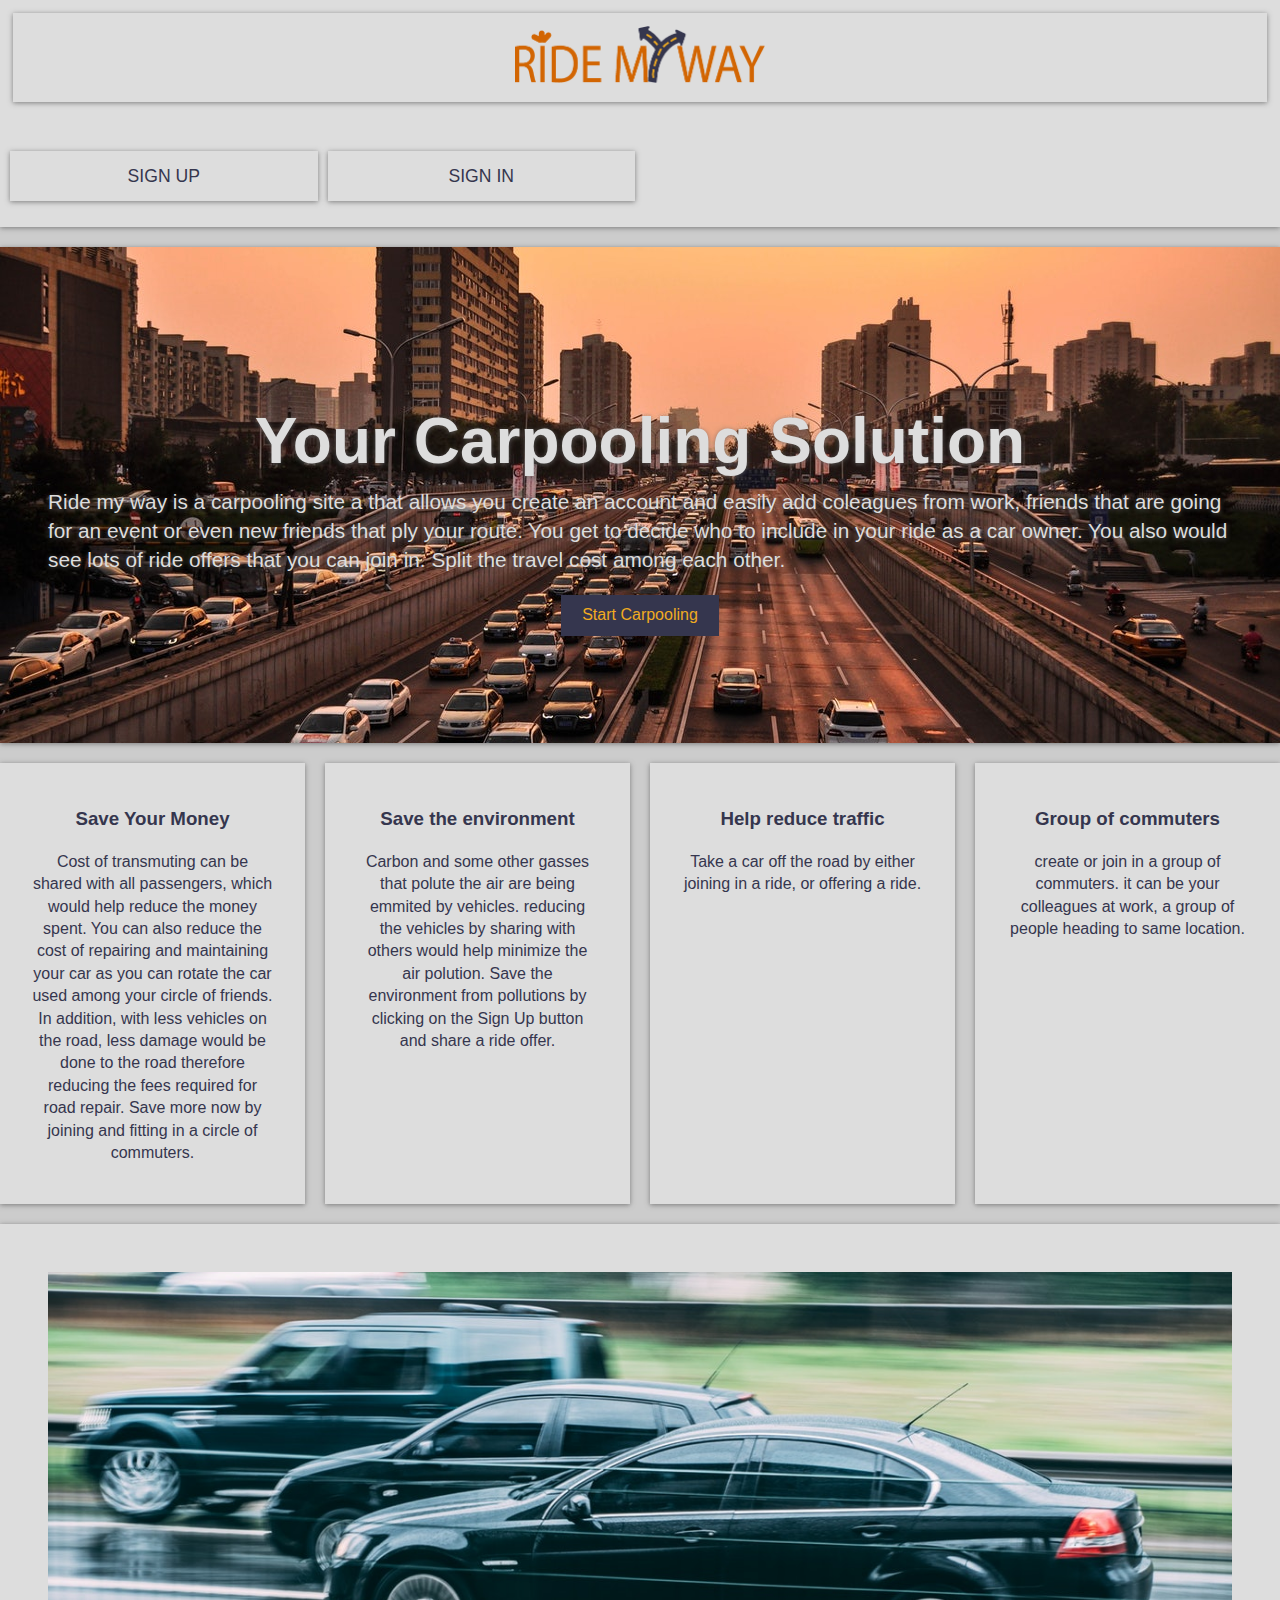
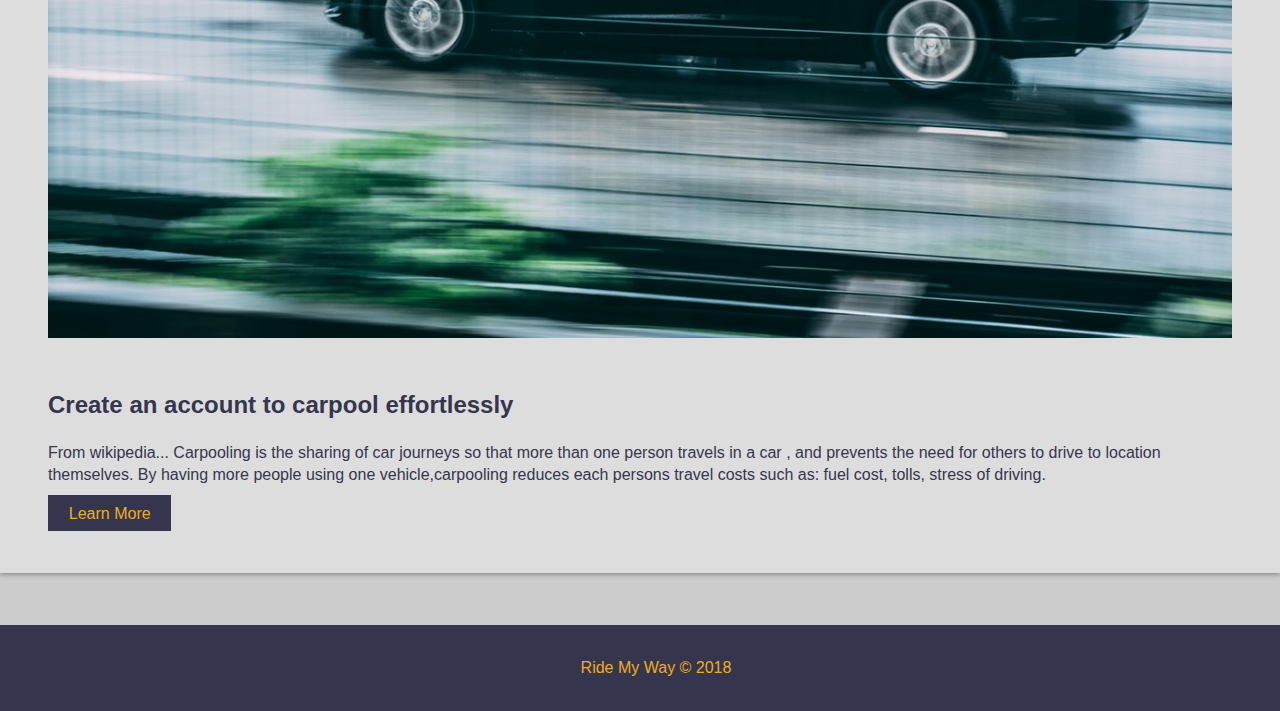
<file: ui/index.html>
<!DOCTYPE html>
<html lang="en">
  <head>
    <meta charset="UTF-8" />
    <meta name="viewport" content="width=device-width, initial-scale=1.0" />
    <meta http-equiv="X-UA-Compatible" content="ie=edge" />
    <meta
      name="description"
      content="Ride my way, a way to get a ride with your friends that are going your way"
    />
    <meta
      name="keywords"
      content="ride, carpool, carpooling, rideshare, affrordable ride, taxi, uber, taxi hire, cab hire, car hire"
    />
    <meta name="author" content="Sanusi Babatunde" />
    <script defer src="./fontawesome-free-5.5.0-web/css/all.css"></script>
    <link rel="stylesheet" href="./css/style.css" />
    <title>Welcome</title>
  </head>
  <!-- Wrapper start -->
  <body>
    <main class="wrapper">
      <nav class="main-header">
        <div class="logo">
          <a href="index.html"><img src="./img/RMYlogo.png"></a>
        </div>
        <ul class="home">
          <li><a href="signup.html"> Sign up</a></li>
          <li><a href="signin.html"> Sign in</a></li>
        </ul>
      </nav>

      <!-- Top Container -->
      <section class="top-container">
        <header class="showcase">
          <h1>Your Carpooling Solution</h1>
          <p>
            Ride my way is a carpooling site a that allows you create an account and easily add coleagues from work, friends that are going for an event or even new friends that ply your route. You get to decide who to include in your ride as a car owner.
            You also would see lots of ride offers that you can join in. Split the travel cost among each other.
          </p>
          <a href="signup.html" class="btn">Start Carpooling</a>
        </header>
      </section>

      <!-- Boxes Section -->
      <section class="boxes">
        <div class="box">
          <i class="fa fa-hand-holding-usd fa-4x"></i>
          <h3>Save Your Money</h3>
          <p>
            Cost of transmuting can be shared with all passengers, which would
            help reduce the money spent. You can also reduce the cost of
            repairing and maintaining your car as you can rotate the car used among
            your circle of friends. In addition, with less vehicles on the road,
            less damage would be done to the road therefore reducing the fees
            required for road repair. Save more now by joining and fitting in a
            circle of commuters.
          </p>
        </div>
        <div class="box">
          <i class="fa fa-globe fa-4x"></i>
          <h3>Save the environment</h3>
          <p>
            Carbon and some other gasses that polute the air are being emmited
            by vehicles. reducing the vehicles by sharing with others would
            help minimize the air polution. Save the environment from
            pollutions by clicking on the Sign Up button and share a ride offer.
          </p>
        </div>
        <div class="box">
          <i class="fa fa-cog fa-4x"></i>
          <h3>Help reduce traffic</h3>
          <p>
            Take a car off the road by either joining in a ride, or offering a ride.
          </p>
        </div>
        <div class="box">
          <i class="fa fa-users fa-4x"></i>
          <h3>Group of commuters</h3>
          <p>
            create or join in a group of commuters. it can be your 
            colleagues at work, a group  of people heading to same location.
          </p>
        </div>
      </section>

      <!-- Info Section -->
      <section class="info">
        <img src="./img/pic1.jpeg" alt="pic1" />
        <div>
          <h2>Create an account to carpool effortlessly</h2>
          <p>From wikipedia...  
            Carpooling is the sharing of car journeys so that more than
            one person travels in a car , and prevents the need for others to drive to location themselves. By having more people using one vehicle,carpooling reduces each persons travel costs such as: fuel cost, tolls, stress of driving.
          </p>
          <a href="https://en.wikipedia.org/wiki/Carpool" target="_blank" class="btn">Learn More</a>
        </div>
      </section>

      <!-- Footer -->
      <footer><p>Ride My Way &copy; 2018</p></footer>
    </main>
    <!-- Wrapper ends -->
  </body>
</html>
</file>
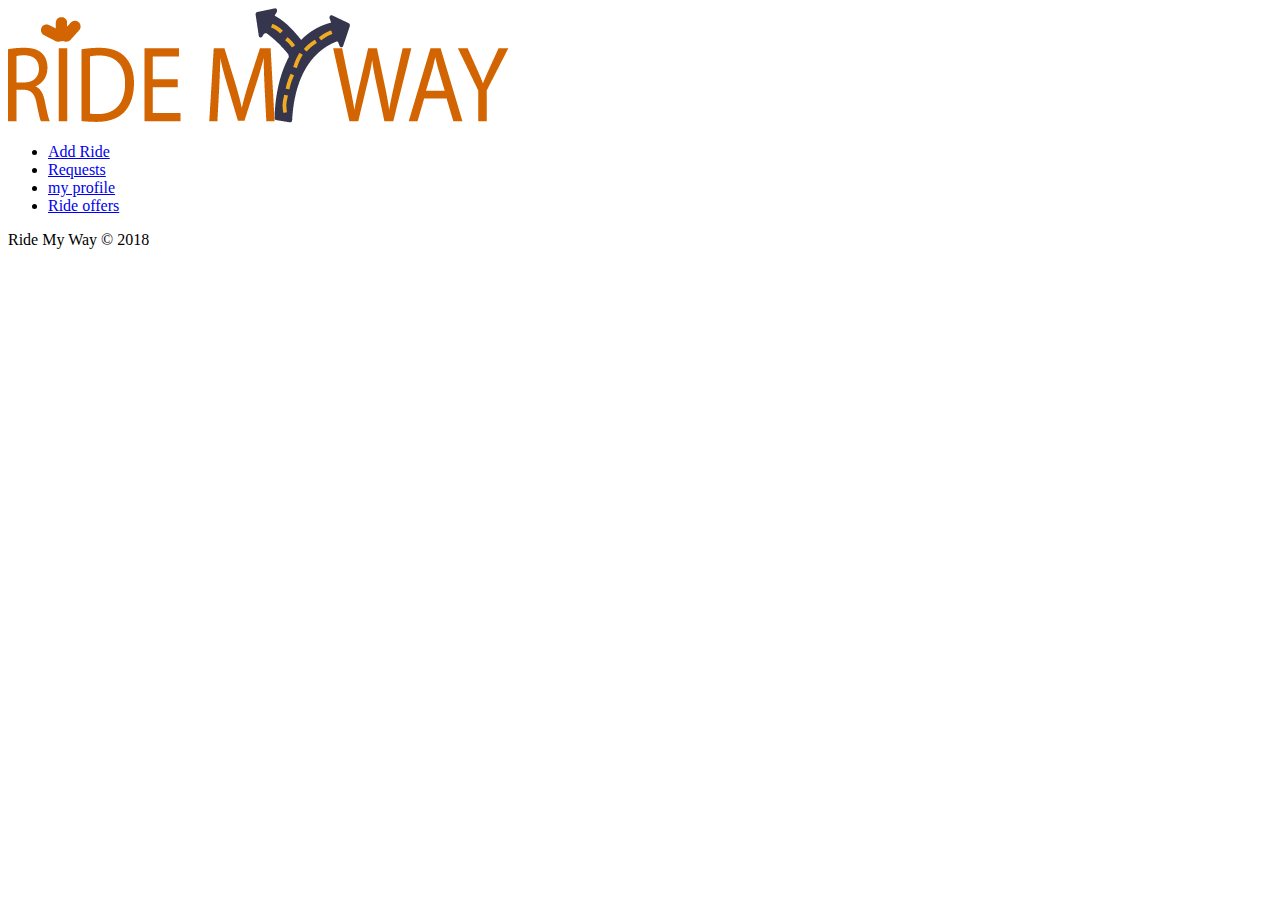
<file: ui/addRide.html>
<!DOCTYPE html>
<html lang="en">
<head>
  <meta charset="UTF-8">
  <meta name="viewport" content="width=device-width, initial-scale=1.0">
  <meta http-equiv="X-UA-Compatible" content="ie=edge">
  <title>Add Ride</title>
</head>
<body>
  <header class="main-header">
    <div class="logo">
      <a> <img src="img/RMYlogo.png" alt="Ride My way" /> </a>
    </div>
    <ul>
      <li><a class="current" href="addRide.html">Add Ride</a></li>
      <li><a href="request.html">Requests</a></li>
      <li><a href="profile.html">my profile</a></li>
      <li><a href="offers.html">Ride offers</a></li>
    </ul>
  </header>
  <main>
    <section class="profile-section">
  
    </section>
  </main>
  <footer>
    <p>Ride My Way &copy; 2018</p>
  </footer>
</body>
</html>
</file>
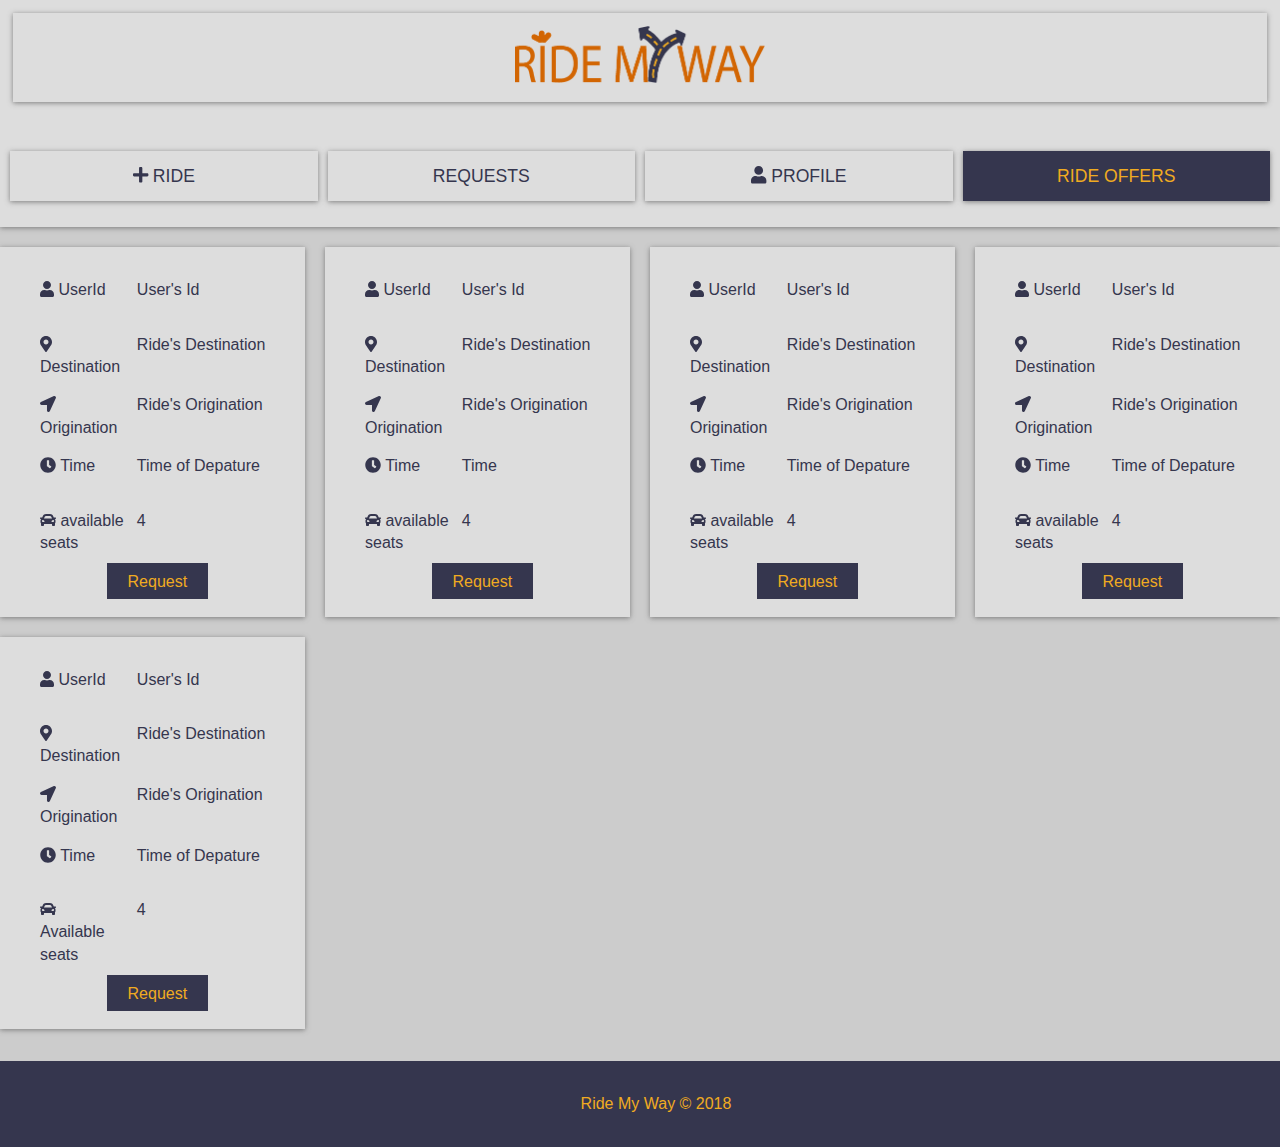
<file: ui/offers.html>
<!DOCTYPE html>
<html lang="en">
  <head>
    <meta charset="UTF-8" />
    <meta name="viewport" content="width=device-width, initial-scale=1.0" />
    <meta http-equiv="X-UA-Compatible" content="ie=edge" />
    <link rel="stylesheet" href="css/style.css" />
    <script defer src="./fontawesome-free-5.5.0-web/js/all.js"></script>

    <title>Home</title>
  </head>
  <body>
    <main class="wrapper">
      <header class="main-header">
        <div class="logo">
          <a> <img src="img/RMYlogo.png" alt="Ride My way" /> </a>
        </div>
        <ul>
          <li><a href="addRide.html"><i class="fas fa-plus"></i> Ride</a></li>
          <li><a href="request.html">Requests</a></li>
          <li><a href="profile.html"><i class="fas fa-user"></i> profile</a></li>
          <li><a class="current" href="offers.html">Ride offers</a></li>
        </ul>
      </header>

      <section class="main-section">
        <!-- Each Ride Offer -->
        <div class="offer-box">
          <ul>
            <li class="user_id">
              <div class="label user_id">
                <aside>
                  <i class="fas fa-user"></i>
                   UserId
                </aside>
              </div>
              <p><a href="#">User's Id</a></p>
              </li>
            <li>
              <div class="label destination">
                <aside>
                  <i class="fas fa-map-marker-alt"></i>
                  Destination</aside>
              </div>
              <p class="content">
                Ride's Destination
              </p>
            </li>
            <li>
              <div class="label origination">
                <aside>
                  <i class="fas fa-location-arrow"></i>
                  Origination</aside>
              </div>
              <p class="content">
                Ride's Origination
              </p>
            </li>
            <li>
              <div class="label time">
                <aside>
                  <i class="fas fa-clock"></i>
                  Time</aside>
              </div>
              <p class="content">
                Time of Depature
              </p>
            </li>
            <li>
              <div class="label remain">
                <aside>
                  <i class="fa fa-car"></i>
                  available seats</aside>
              </div>
              <p class="content">4</p>
            </li>
          </ul>
          <a class="btn">Request</a>
        </div>
        <div class="offer-box">
          <ul>
            <li class="user_id">
              <div class="label user_id">
                <aside>
                  <i class="fas fa-user"></i>
                  UserId
                </aside>
              </div>
              <p><a href="#">User's Id</a></p>
            </li>
            <li>
              <div class="label destination">
                <aside>
                  <i class="fas fa-map-marker-alt"></i>
                  Destination</aside>
              </div>
              <p class="content">
                Ride's Destination
              </p>
            </li>
            <li>
              <div class="label origination">
                <aside>
                  <i class="fas fa-location-arrow"></i>
                  Origination</aside>
              </div>
              <p class="content">
                Ride's Origination
              </p>
            </li>
            <li>
              <div class="label time">
                <aside>
                  <i class="fas fa-clock"></i>
                  Time</aside>
              </div>
              <p class="content">
                Time
              </p>
            </li>
            <li>
              <div class="label remain">
                <aside>
                  <i class="fa fa-car"></i>
                  available seats</aside>
              </div>
              <p class="content">4</p>
            </li>
          </ul>
          <a class="btn">Request</a>
        </div><div class="offer-box">
          <ul>
            <li class="user_id">
              <div class="label user_id">
                <aside>
                  <i class="fas fa-user"></i>
                   UserId
                </aside>
              </div>
              <p><a href="#">User's Id</a></p>
              </li>
            <li>
              <div class="label destination">
                <aside>
                  <i class="fas fa-map-marker-alt"></i>
                  Destination</aside>
              </div>
              <p class="content">
                Ride's Destination
              </p>
            </li>
            <li>
              <div class="label origination">
                <aside>
                  <i class="fas fa-location-arrow"></i>
                  Origination</aside>
              </div>
              <p class="content">
Ride's Origination
              </p>
            </li>
            <li>
              <div class="label time">
                <aside>
                  <i class="fas fa-clock"></i>
                  Time</aside>
              </div>
              <p class="content">
                Time of Depature
              </p>
            </li>
            <li>
              <div class="label remain">
                <aside>
                  <i class="fa fa-car"></i>
                  available seats</aside>
              </div>
              <p class="content">4</p>
            </li>
          </ul>
          <a class="btn">Request</a>
        </div><div class="offer-box">
          <ul>
            <li class="user_id">
              <div class="label user_id">
                <aside>
                  <i class="fas fa-user"></i>
                  UserId
                </aside>
              </div>
              <p><a href="#">User's Id</a></p>
            </li>
            <li>
              <div class="label destination">
                <aside>
                  <i class="fas fa-map-marker-alt"></i>
                  Destination</aside>
              </div>
              <p class="content">
                Ride's Destination
              </p>
            </li>
            <li>
              <div class="label origination">
                <aside>
                  <i class="fas fa-location-arrow"></i>
                  Origination</aside>
              </div>
              <p class="content">
                Ride's Origination
              </p>
            </li>
            <li>
              <div class="label time">
                <aside>
                  <i class="fas fa-clock"></i>
                  Time</aside>
              </div>
              <p class="content">
                Time of Depature
              </p>
            </li>
            <li>
              <div class="label remain">
                <aside>
                  <i class="fa fa-car"></i>
                  available seats</aside>
              </div>
              <p class="content">4</p>
            </li>
          </ul>
          <a class="btn">Request</a>
        </div><div class="offer-box">
          <ul>
            <li class="user_id">
              <div class="label user_id">
                <aside>
                  <i class="fas fa-user"></i>
                  UserId
                </aside>
              </div>
              <p><a href="#">User's Id</a></p>
            </li>
            <li>
              <div class="label destination">
                <aside>
                  <i class="fas fa-map-marker-alt"></i>
                  Destination</aside>
              </div>
              <p class="content">
                Ride's Destination
              </p>
            </li>
            <li>
              <div class="label origination">
                <aside>
                  <i class="fas fa-location-arrow"></i>
                  Origination</aside>
              </div>
              <p class="content">
                Ride's Origination
              </p>
            </li>
            <li>
              <div class="label time">
                <aside>
                  <i class="fas fa-clock"></i>
                  Time</aside>
              </div>
              <p class="content">
                Time of Depature
              </p>
            </li>
            <li>
              <div class="label remain">
                <aside>
                  <i class="fa fa-car"></i>
                  Available seats</aside>
              </div>
              <p class="content">4</p>
            </li>
          </ul>
          <a class="btn">Request</a>
        
      </section>
    </main>
    <footer>
      <p>Ride My Way &copy; 2018</p>
    </footer>
  </body>
</html>
</file>
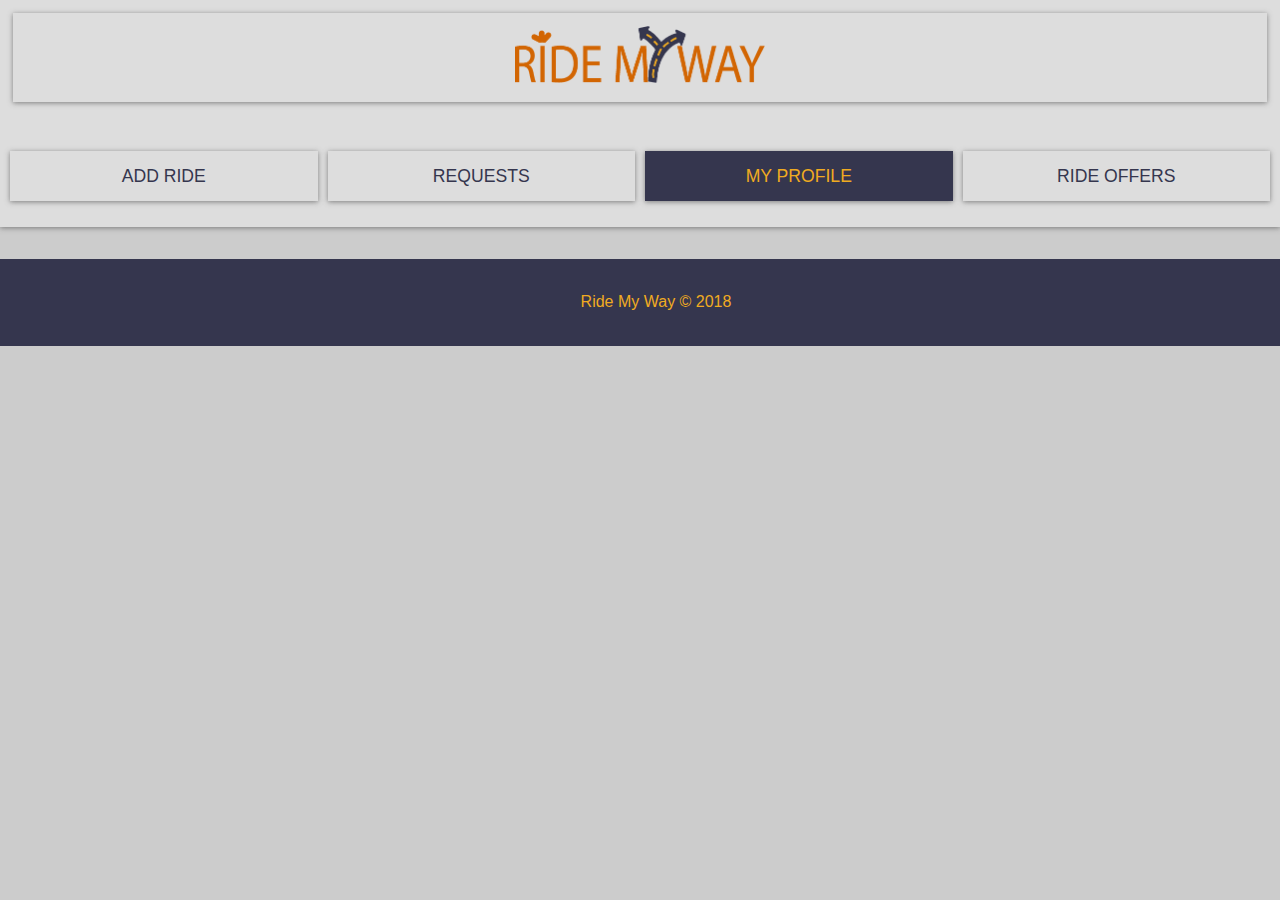
<file: ui/profile.html>
<!DOCTYPE html>
<html lang="en">
<head>
  <meta charset="UTF-8">
  <meta name="viewport" content="width=device-width, initial-scale=1.0">
  <meta http-equiv="X-UA-Compatible" content="ie=edge">
  <link rel="stylesheet" href="css/style.css" />
  <script defer src="./fontawesome-free-5.5.0-web/js/all.js"></script>
  <title>Profile</title>
</head>
<body>
  <header  class="main-header">
    <div class="logo">
      <a> <img src="img/RMYlogo.png" alt="Ride My way" /> </a>
    </div>
    <ul>
      <li><a href="addRide.html">Add Ride</a></li>
      <li><a href="request.html">Requests</a></li>
      <li><a class="current" href="profile.html">my profile</a></li>
      <li><a href="offers.html">Ride offers</a></li>
    </ul>
  </header>
  <main>
    <section class="profile-section">

    </section>
  </main>
  <footer>
    <p>Ride My Way &copy; 2018</p>
  </footer>
</body>
</html>
</file>
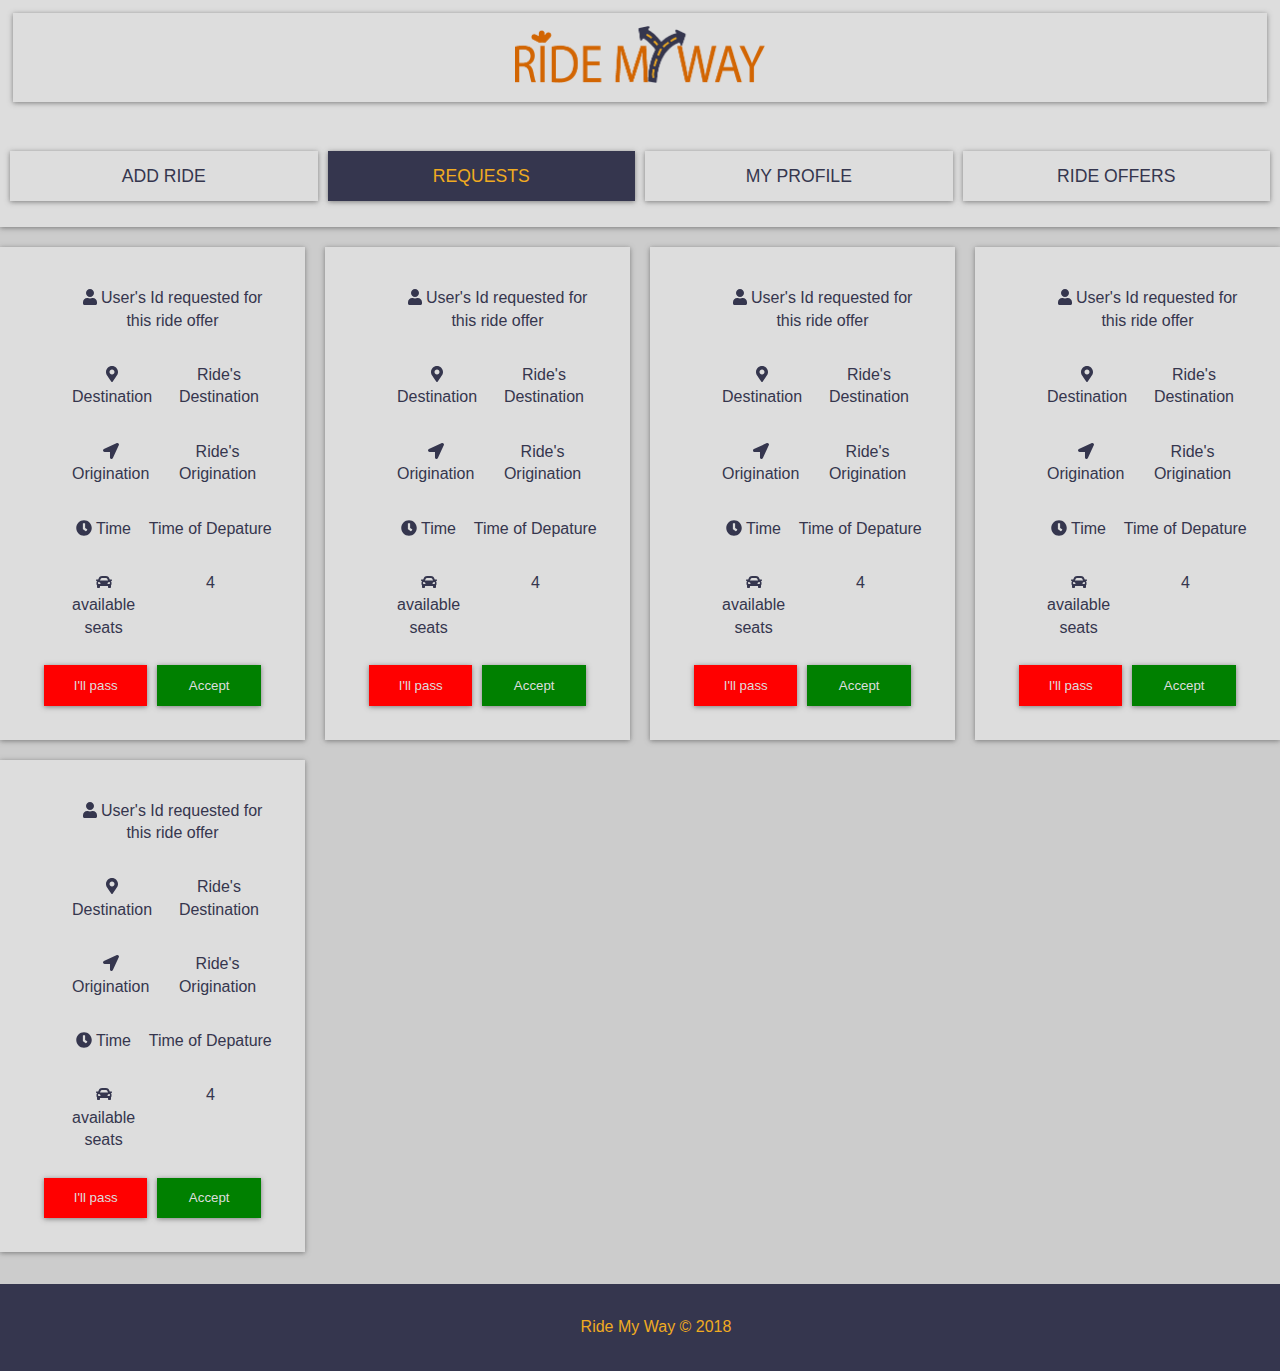
<file: ui/request.html>
<!DOCTYPE html>
<html lang="en">
  <head>
    <meta charset="UTF-8" />
    <meta name="viewport" content="width=device-width, initial-scale=1.0" />
    <meta http-equiv="X-UA-Compatible" content="ie=edge" />
    <link rel="stylesheet" href="css/style.css" />
    <script defer src="./fontawesome-free-5.5.0-web/js/all.js"></script>

    <title>Requests</title>
  </head>

  <body>
    <main class="wrapper">
      <header class="main-header">
        <div class="logo">
          <a> <img src="img/RMYlogo.png" alt="Ride My way" /> </a>
        </div>
        <ul>
          <li><a href="addRide.html">Add Ride</a></li>
          <li><a class="current" href="request.html">Requests</a></li>
          <li><a href="profile.html">my profile</a></li>
          <li><a href="offers.html">Ride offers</a></li>
        </ul>
      </header>

      <section class="main-section">
        <!-- Each Request box -->
        <div class="request-box">
          <ul>
              <div class="label user_id">
                <aside>
                  <p>
                    <a href="#"> <i class="fas fa-user"></i> User's Id</a>
                    requested for this ride offer
                  </p>
                </aside>
              </div>
            <li>
              <div class="label destination">
                <aside>
                  <i class="fas fa-map-marker-alt"></i> Destination
                </aside>
              </div>
              <p class="content">Ride's Destination</p>
            </li>
            <li>
              <div class="label origination">
                <aside><i class="fas fa-location-arrow"></i> Origination</aside>
              </div>
              <p class="content">Ride's Origination</p>
            </li>
            <li>
              <div class="label time">
                <aside><i class="fas fa-clock"></i> Time</aside>
              </div>
              <p class="content">Time of Depature</p>
            </li>
            <li>
              <div class="label remain">
                <aside><i class="fa fa-car"></i>available seats</aside>
              </div>
              <p class="content">4</p>
            </li>
          </ul>
          <div class="request-btn">
            <button id="ignore" class="btn">I'll pass</botton>
            <button id="accept" class="btn">Accept</button>
          </div>
        </div>
        <div class="request-box">
          <ul>
            <div class="label user_id">
              <aside>
                <p>
                  <a href="#"> <i class="fas fa-user"></i> User's Id</a>
                  requested for this ride offer
                </p>
              </aside>
            </div>
            <li>
              <div class="label destination">
                <aside>
                  <i class="fas fa-map-marker-alt"></i> Destination
                </aside>
              </div>
              <p class="content">Ride's Destination</p>
            </li>
            <li>
              <div class="label origination">
                <aside><i class="fas fa-location-arrow"></i> Origination</aside>
              </div>
              <p class="content">Ride's Origination</p>
            </li>
            <li>
              <div class="label time">
                <aside><i class="fas fa-clock"></i> Time</aside>
              </div>
              <p class="content">Time of Depature</p>
            </li>
            <li>
              <div class="label remain">
                <aside><i class="fa fa-car"></i>available seats</aside>
              </div>
              <p class="content">4</p>
            </li>
          </ul>
          <div class="request-btn">
            <button id="ignore" class="btn">I'll pass</botton>
              <button id="accept" class="btn">Accept</button>
          </div>
        </div>
        <div class="request-box">
          <ul>
            <div class="label user_id">
              <aside>
                <p>
                  <a href="#"> <i class="fas fa-user"></i> User's Id</a>
                  requested for this ride offer
                </p>
              </aside>
            </div>
            <li>
              <div class="label destination">
                <aside>
                  <i class="fas fa-map-marker-alt"></i> Destination
                </aside>
              </div>
              <p class="content">Ride's Destination</p>
            </li>
            <li>
              <div class="label origination">
                <aside><i class="fas fa-location-arrow"></i> Origination</aside>
              </div>
              <p class="content">Ride's Origination</p>
            </li>
            <li>
              <div class="label time">
                <aside><i class="fas fa-clock"></i> Time</aside>
              </div>
              <p class="content">Time of Depature</p>
            </li>
            <li>
              <div class="label remain">
                <aside><i class="fa fa-car"></i>available seats</aside>
              </div>
              <p class="content">4</p>
            </li>
          </ul>
          <div class="request-btn">
            <button id="ignore" class="btn">I'll pass</botton>
              <button id="accept" class="btn">Accept</button>
          </div>
        </div>
        <div class="request-box">
          <ul>
            <div class="label user_id">
              <aside>
                <p>
                  <a href="#"> <i class="fas fa-user"></i> User's Id</a>
                  requested for this ride offer
                </p>
              </aside>
            </div>
            <li>
              <div class="label destination">
                <aside>
                  <i class="fas fa-map-marker-alt"></i> Destination
                </aside>
              </div>
              <p class="content">Ride's Destination</p>
            </li>
            <li>
              <div class="label origination">
                <aside><i class="fas fa-location-arrow"></i> Origination</aside>
              </div>
              <p class="content">Ride's Origination</p>
            </li>
            <li>
              <div class="label time">
                <aside><i class="fas fa-clock"></i> Time</aside>
              </div>
              <p class="content">Time of Depature</p>
            </li>
            <li>
              <div class="label remain">
                <aside><i class="fa fa-car"></i>available seats</aside>
              </div>
              <p class="content">4</p>
            </li>
          </ul>
          <div class="request-btn">
            <button id="ignore" class="btn">I'll pass</botton>
              <button id="accept" class="btn">Accept</button>
          </div>
        </div>
        <div class="request-box">
          <ul>
            <div class="label user_id">
              <aside>
                <p>
                  <a href="#"> <i class="fas fa-user"></i> User's Id</a>
                  requested for this ride offer
                </p>
              </aside>
            </div>
            <li>
              <div class="label destination">
                <aside>
                  <i class="fas fa-map-marker-alt"></i> Destination
                </aside>
              </div>
              <p class="content">Ride's Destination</p>
            </li>
            <li>
              <div class="label origination">
                <aside><i class="fas fa-location-arrow"></i> Origination</aside>
              </div>
              <p class="content">Ride's Origination</p>
            </li>
            <li>
              <div class="label time">
                <aside><i class="fas fa-clock"></i> Time</aside>
              </div>
              <p class="content">Time of Depature</p>
            </li>
            <li>
              <div class="label remain">
                <aside><i class="fa fa-car"></i>available seats</aside>
              </div>
              <p class="content">4</p>
            </li>
          </ul>
          <div class="request-btn">
            <button id="ignore" class="btn">I'll pass</botton>
              <button id="accept" class="btn">Accept</button>
          </div>
        </div>
        
      </section>
    </main>
    <footer><p>Ride My Way &copy; 2018</p></footer>
  </body>
</html>
</file>
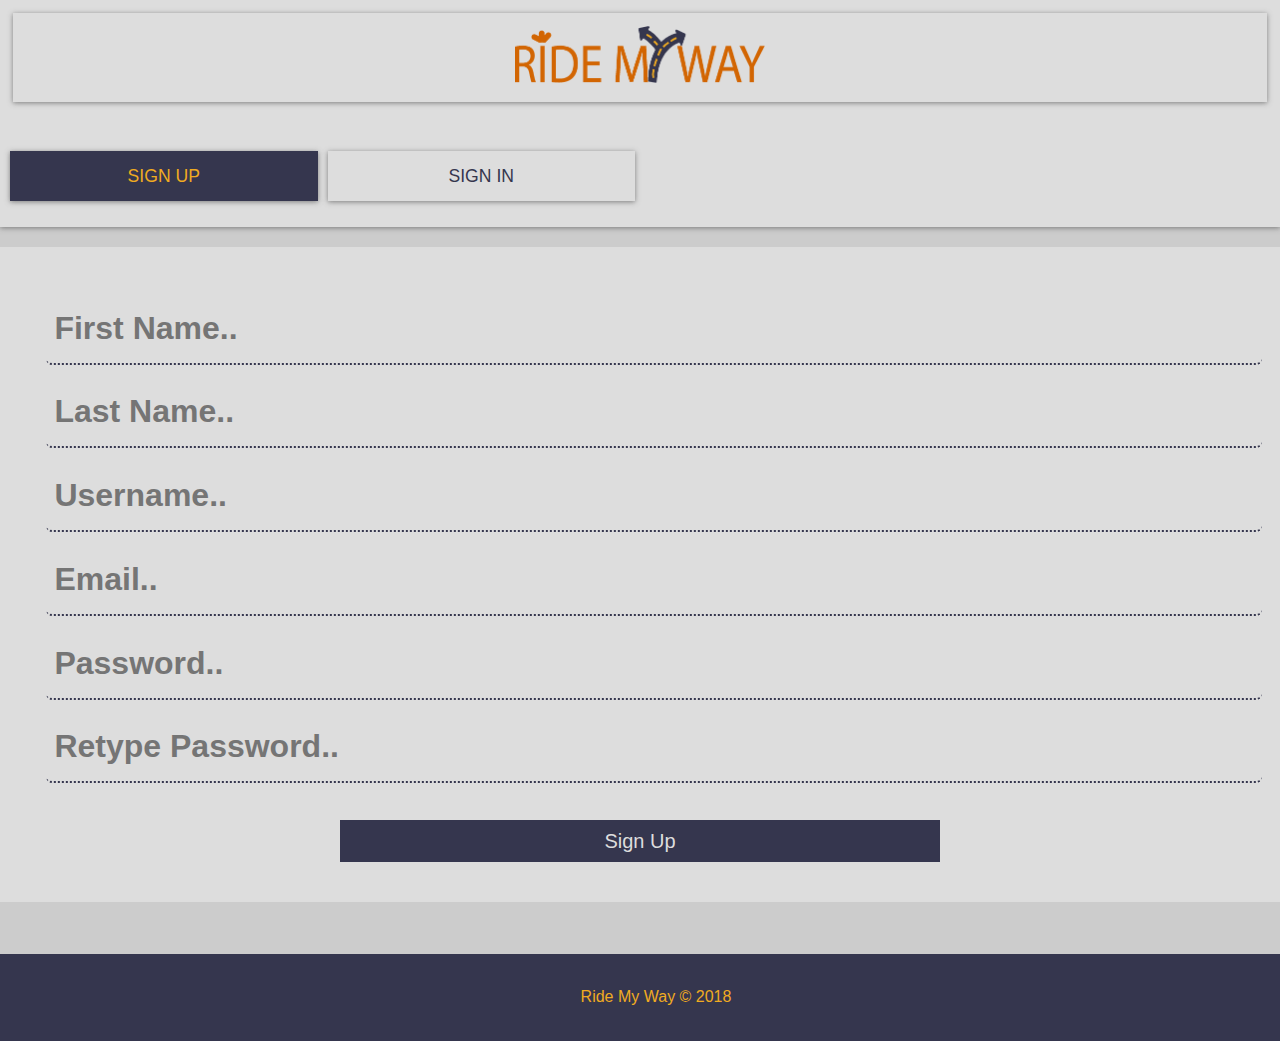
<file: ui/signup.html>
<!DOCTYPE html>
<html lang="en">
  <head>
    <meta charset="UTF-8" />
    <meta name="viewport" content="width=device-width, initial-scale=1.0" />
    <meta http-equiv="X-UA-Compatible" content="ie=edge" />
    <link rel="stylesheet" href="./css/style.css" />
    <title>Sign Up</title>
  </head>
  <body>
    <div class="wrapper">
      <nav class="main-header">
        <div class="logo">
          <a href="index.html"><img src="./img/RMYlogo.png"/></a>
        </div>
        <ul class="home">
          <li><a class="current"> Sign up</a></li>
          <li><a href="signin.html"> Sign in</a></li>
        </ul>
      </nav>

      <!-- Form -->
      <section class="top-section">
        <div class="form-wrap">
          <form action="#" method="post">
            <input
              type="text"
              name="firstName"
              placeholder="First Name.."
            /><input type="text" name="lastName" placeholder="Last Name.." />
            <input
              type="text"
              name="username"
              placeholder="Username.."
              required
            />
            <input type="email" name="email" placeholder="Email.." required />
            <input
              type="password"
              name="pwd"
              placeholder="Password.."
              required
            />
            <input
              type="password"
              name="confirmPwd"
              placeholder="Retype Password.."
            />
            <input type="submit" value="Sign Up">
          </form>
        </div>
      </section>

      <!-- Footer -->
      <footer><p>Ride My Way &copy; 2018</p></footer>
    </div>
  </body>
</html>
</file>
<file: ui/css/style.css>
/* CSS Variables */
:root {
  --primary: #dddddd;
  --dark: #35364e;
  --light: #f0ab21;
  --secondary: #d26502;
  --shadow: 0 1px 5px rgba(104, 104, 104, 0.8);
}

html {
  box-sizing: border-box;
  font-family: Arial, Helvetica, sans-serif;
  color: var(--dark);
}

html,
body {
  max-width: 100%;
  overflow-x: hidden;
}

body {
  background: #cccccc;
  /* margin: 30px 50px; */
  line-height: 1.4;
  padding: 0;
  margin: 0;
}

.btn {
  background: var(--dark);
  color: var(--light);
  padding: 0.6rem 1.3rem;
  text-decoration: none;
  border: 0;
}

img {
  max-width: 100%;
}

.wrapper {
  display: grid;
  grid-gap: 20px;
  width: 100%;
  margin: 0;
  padding: 0;
}

/* Navigation */
.main-header {
  display: grid;
  grid-gap: 10px;
  grid-template-columns: 1fr;
  background: var(--primary);
  box-shadow: var(--shadow);
}

.main-header div,
.main-header ul {
  text-align: center;
  align-self: center;
}

.main-header div {
  padding: 0.8rem;
}

.main-header img {
  max-width: 250px;
}

.main-header ul {
  display: grid;
  grid-gap: 10px;
  padding: 10px;
  list-style: none;
  grid-template-columns: repeat(4, 1fr);
}

.main-header ul a {
  text-decoration: none;
  padding: 0.8rem;
  text-align: center;
  background: var(--primary);
  box-shadow: var(--shadow);
  color: var(--dark);
  text-transform: uppercase;
  font-size: 1.1rem;
  display: block;
}

.main-header ul a:hover {
  background: var(--dark);
  color: var(--light);
}


.logo a {
  background: var(--primary);
  text-decoration: none;
  padding: 0.8rem;
  text-align: center;
  display: block;
  box-shadow: var(--shadow);
}

/* Top Container */
.top-container {
  display: grid;
  grid-template-areas:
    "showcase showcase showcase"
    "showcase showcase showcase";
}

/* Showcase */
.showcase {
  grid-area: showcase;
  min-height: 400px;
  background: url(../img/pic2.jpeg);
  background-size: cover;
  background-position: center;
  padding: 3rem;
  display: flex;
  flex-direction: column;
  align-items: center;
  justify-content: center;
  box-shadow: var(--shadow);
}

.showcase h1 {
  font-size: 4rem;
  margin-bottom: 0;
  color: var(--primary);
  text-shadow: var(--shadow);
}

.showcase p {
  font-size: 1.3rem;
  margin-top: 0;
  color: var(--primary);
  text-shadow: var(--shadow);
}

/* Boxes */
.boxes {
  display: grid;
  grid-gap: 20px;
  grid-template-columns: repeat(auto-fit, minmax(300px, 1fr));
}

.box,
.request-box {
  background: var(--primary);
  text-align: center;
  padding: 1.5rem 2rem;
  box-shadow: var(--shadow);
}

/* Info */

.info {
  background: var(--primary);
  box-shadow: var(--shadow);
  display: grid;
  grid-gap: 30px;
  grid-template-columns: repeat(1fr);
  padding: 3rem;
}

/* Footer */
footer {
  min-width: 100%;
  margin-top: 2rem;
  background: var(--dark);
  color: var(--light);
  text-align: center;
  padding: 1rem;
}

/* Sign up and Sign in */

/* Form-wrap */
.form-wrap {
  background: var(--primary);
  /* opacity: 0.8; */
  padding: 2.5rem;
  color: var(--dark);
}

input:not([type="submit"]) {
  width: 100%;
  padding: 1rem 0.5rem;
  background: var(--primary);
  outline: none;
  border: none;
  border-bottom: 2px dotted var(--dark);
  border-radius: 0.4rem;
  margin: 0.4rem;
  font-weight: bold;
  font-size: 2em;
  color: #d26502;
}

input[type="submit"] {
  width: 50%;
  padding: 0.6rem 0;
  margin: 1.9rem 25% 0 25%;
  outline: none;
  border: none;
  background: var(--dark);
  font-size: 1.25rem;
  color: var(--primary);
}

input[type="submit"]:hover {
  background: #d26502;
  color: var(--dark);
}


/* Main section */
.main-section {
  display: grid;
  grid-gap: 20px;
  grid-template-columns: repeat(auto-fit, minmax(300px, 1fr));
}

.offer-box {
  background: var(--primary);
  box-shadow: var(--shadow);
  padding-bottom: 1.5rem;
}

.offer-box ul li,
.request-box ul li {
  display: grid;
  grid-template-columns: 1fr 2fr;
  grid-gap: 0.8rem;
  list-style: none;
  align-items: baseline;
}

.offer-box ul a,
.request-box ul a {
  text-decoration: none;
  color: var(--dark);
}

.offer-box .btn {
  margin: 1.1rem 35%;
}

.request-box .request-btn{
  width: 90%;
  display: grid;
  grid-gap: 10px;
  grid-template-columns: 1fr 1fr;
  padding: 10px;
  align-items: center;
  text-align: center;
  margin: auto;
}

.request-box #ignore,
.request-box #accept{
  box-shadow: var(--shadow);
  padding: 0.8rem;
}

.request-box #ignore{
  color: var(--primary);
  background: red;
}

.request-box #accept{
  color: var(--primary);
  background: green;
}

/* Define all default styles above this */
/* Media Queries */
@media (max-width: 700px) {
  .top-container {
    grid-template-areas:
      "showcase showcase"
      "showcase showcase";
  }

  .showcase h1 {
    font-size: 2.5rem;
  }

  .main-nav {
    grid-gap: 20px;
    grid-template-columns: 1fr;
    align-items: center;
    width: 100%;
  }

  .main-nav ul {
    grid-template-columns: 1fr 1fr;
    display: grid;
  }

  .info .btn {
    display: block;
    text-align: center;
    margin: auto;
  }

  .main-header ul {
    grid-template-columns: repeat(2, 1fr);
  }
}

@media (max-width: 500px) {
  .top-container {
    grid-template-areas:
      "showcase"
      "showcase"
      "showcase";
  }

  .main-header ul {
    grid-template-columns: repeat(2, 1fr);
  }
}

/* Indicating Current Page */

ul li a.current {
  background: var(--dark);
  color: var(--light);
}
</file>
